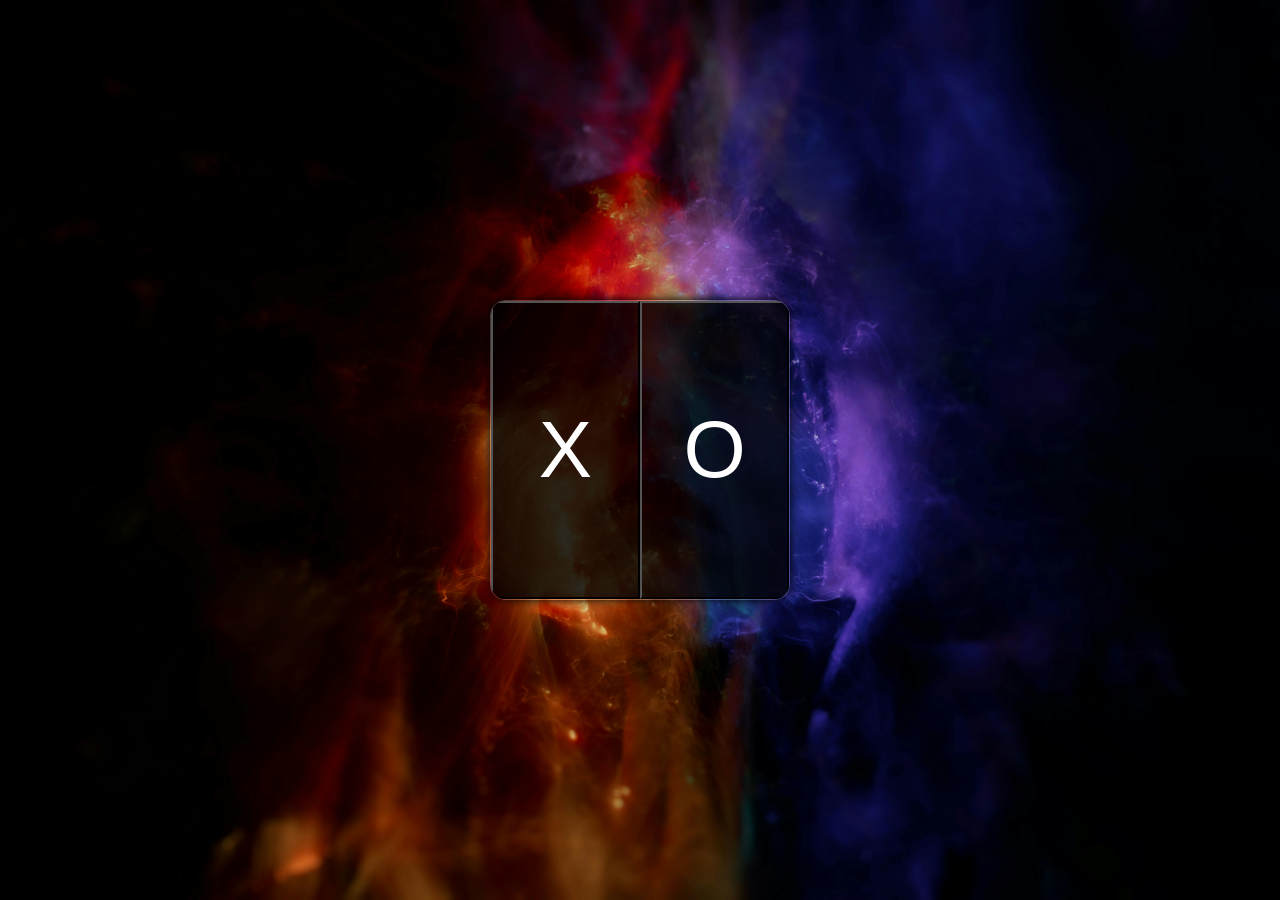
<file: index.html>
<!DOCTYPE html>
<html lang="en">
<head>
    <meta charset="UTF-8">
    <meta name="viewport" content="width=device-width, initial-scale=1.0">
    <meta http-equiv="X-UA-Compatible" content="IE=edge">
    <title>tic tac toe</title>
    <link rel="stylesheet" href="style.css">
    <!-- <link rel="preload" href="images/hero.webp"  as="image">   -->
    <meta name="description" content="TIC TAC TOE">
    <script src="script.js" defer></script>
</head>
<body>
       <main>
        <div class="scoreboard">
            
        </div>

        <div id="selectToken">
            <button id="x">X</button>
            <button id="o">O</button>
        </div>


       </main>
    
    

    

</body>
</html>
</file>
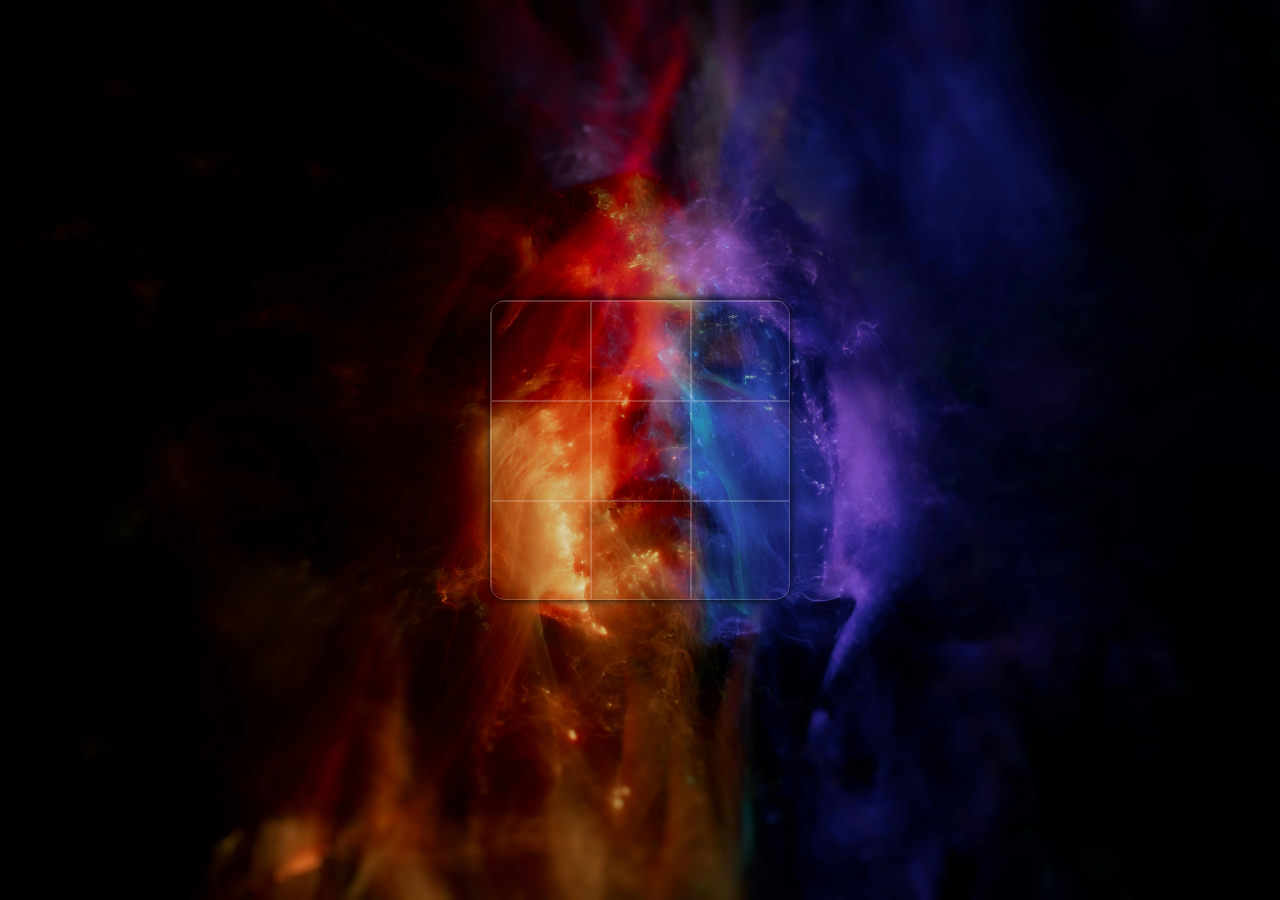
<file: game.html>
<!DOCTYPE html>
<html lang="en">
<head>
    <meta charset="UTF-8">
    <meta name="viewport" content="width=device-width, initial-scale=1.0">
    <meta http-equiv="X-UA-Compatible" content="IE=edge">
    <title>tic tac toe</title>
    <link rel="stylesheet" href="style.css">
    <!-- <link rel="preload" href="images/hero.webp"  as="image">   -->
    <meta name="description" content="Luxury furniture">
    <script src="script.js" defer></script>
</head>
<body>
       
    
    <main>
        <div class="game" id="game">
            <div class="cell"></div>
            <div class="cell"></div>
            <div class="cell"></div>
            <div class="cell"></div>
            <div class="cell"></div>
            <div class="cell"></div>
            <div class="cell"></div>
            <div class="cell"></div>
            <div class="cell"></div>
        </div>
       
    </main>

    

</body>
</html>
</file>
<file: style.css>
* {
    margin: 0;
    padding: 0;
    box-sizing: border-box;
}
main {
    position: relative;
    height: 100vh;
    display: flex;
    background: url("images/bg.jpg") center/cover no-repeat;
    
}

.scoreboard {
    
}



#selectToken {
    display: flex;
    width: 300px;
    height: 300px;
    border: 1px solid rgba(255, 255, 255,0.2);
    margin: auto;
    border-radius: 15px;
    overflow: hidden;
    box-shadow: 0px 0px 10px black;
    background: transparent;
    
    
    & button {
        
        height: 100%;
        width: 50%;
        font-size: 5rem;
        background-color:  rgba(0, 0, 0,0.8);
        color: white;
        &:hover {
            background-color: rgba(0, 0, 0,0.2);
            cursor: pointer;
            box-shadow: 0px 0px 10px white;   
        }
    }
}

.game {
    background: transparent;
    display: grid;
    grid-template: repeat(3, 1fr) / repeat(3, 1fr);
    width: 300px;
    height: 300px;
    border: 1px solid rgba(255, 255, 255,0.2);
    margin: auto;
    border-radius: 15px;
    overflow: hidden;
    box-shadow: 0px 0px 10px black;
    

    /* &:has(.cell:hover) {
        /* box-shadow: 0px 0px 5px white; */

    /* } */ 
}



.cell {
    width: 100px;
    height: 100px;
    border: 1px solid rgba(255, 255, 255,0.2);
    display: flex;
    justify-content: center;
    align-items: center;
    font-size: 50px;
    color: rgba(255, 255, 255,0.8);
    transition: all .3s;
    &:hover {
        background-color: rgba(0, 0, 0,0.2);
        cursor: pointer;
        box-shadow: 0px 0px 10px white;

    }

   
}
</file>
